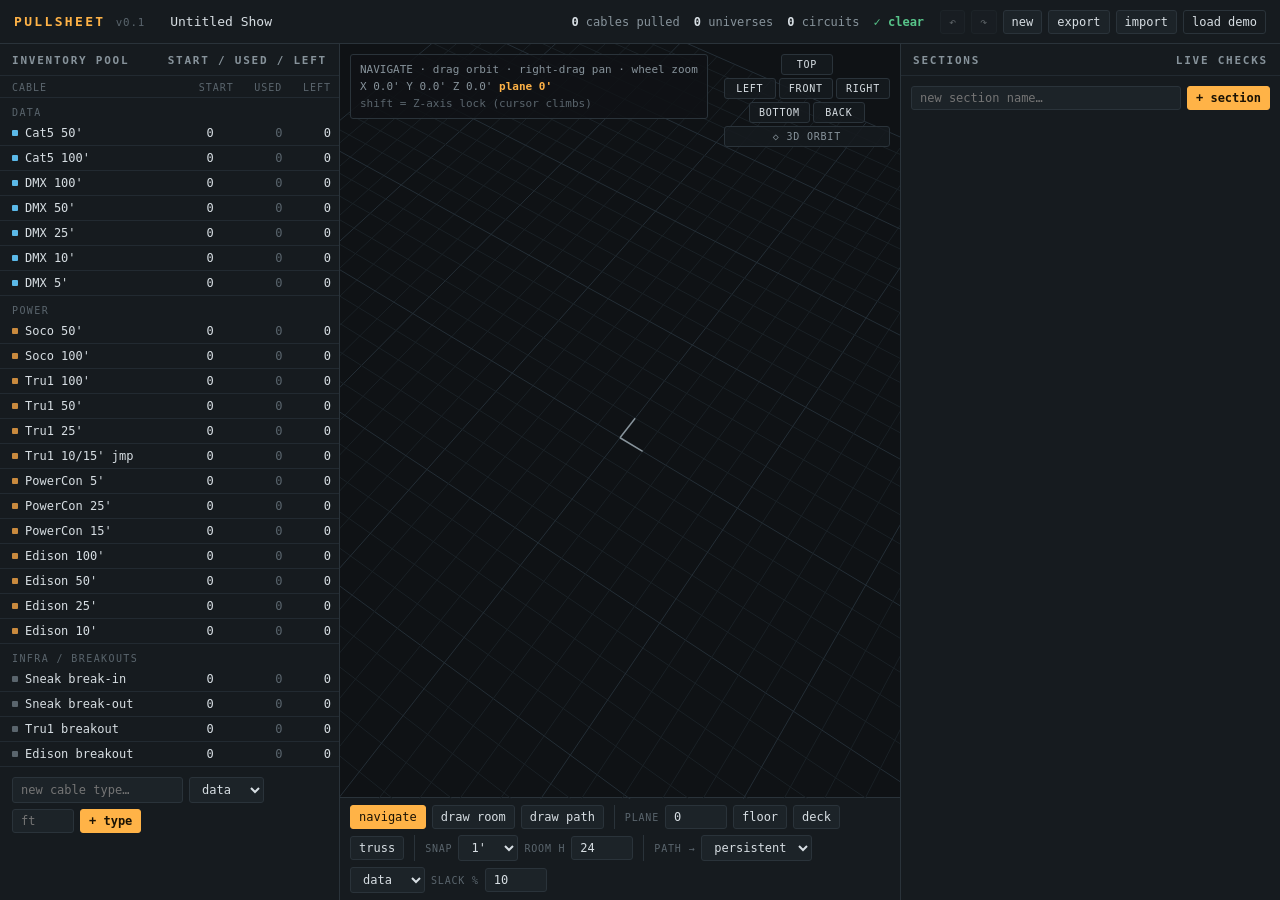
<file: app/index.html>
<!DOCTYPE html>
<html lang="en">
<head>
  <meta charset="utf-8">
  <meta name="viewport" content="width=device-width, initial-scale=1">
  <title>PullSheet — cable counts for live production</title>
  <link rel="stylesheet" href="style.css">
</head>
<body>
  <div id="shell">
    <header id="topbar">
      <span class="brand">PULLSHEET <small>v0.1</small></span>
      <input id="showname" type="text" aria-label="Show name">
      <div id="totals"></div>
      <div class="actions">
        <button id="btn-undo" title="undo (ctrl+z)" aria-label="Undo">↶</button>
        <button id="btn-redo" title="redo (ctrl+y)" aria-label="Redo">↷</button>
        <button id="btn-new">new</button>
        <button id="btn-export">export</button>
        <button id="btn-import">import</button>
        <input id="import-file" type="file" accept=".json" hidden>
        <button id="btn-demo" class="ghost">load demo</button>
      </div>
    </header>

    <aside id="left" class="panel">
      <div class="panel-head">Inventory pool <span class="spacer"></span> start / used / left</div>
      <table id="pool-table">
        <thead>
          <tr><th>Cable</th><th>Start</th><th>Used</th><th>Left</th></tr>
        </thead>
        <tbody id="pool-body"></tbody>
      </table>
      <div class="inv-add">
        <input id="nt-label" type="text" placeholder="new cable type…" aria-label="New cable type name">
        <select id="nt-kind" aria-label="New cable type kind">
          <option value="data">data</option>
          <option value="power">power</option>
          <option value="infra">infra</option>
        </select>
        <input id="nt-len" type="number" min="0" placeholder="ft" aria-label="New cable type length in feet">
        <button id="nt-add" class="primary">+ type</button>
      </div>
    </aside>

    <main id="mid">
      <div id="viewport-wrap">
        <canvas id="viewport"></canvas>
        <div id="gizmo" role="group" aria-label="Snap view">
          <button data-view="top">top</button>
          <div class="giz-row">
            <button data-view="left">left</button>
            <button data-view="front">front</button>
            <button data-view="right">right</button>
          </div>
          <div class="giz-row">
            <button data-view="bottom">bottom</button>
            <button data-view="back">back</button>
          </div>
          <button id="view-3d" class="giz-3d">◇ 3D orbit</button>
        </div>
        <div id="alert-banner" role="alert"></div>
        <div id="hud">
          <div id="hud-mode">NAVIGATE</div>
          <div><span id="hud-pos">X 0.0'  Y 0.0'  Z 0.0'</span>  <b id="hud-elev">plane 0'</b></div>
          <div class="hint" id="hud-pending"></div>
          <div class="hint">shift = Z-axis lock (cursor climbs)</div>
        </div>
      </div>
      <div id="vp-toolbar">
        <button id="mode-orbit">navigate</button>
        <button id="mode-room">draw room</button>
        <button id="mode-path">draw path</button>
        <span class="sep"></span>
        <label for="elev">plane</label>
        <input id="elev" type="number" value="0" step="1" min="0" aria-label="Working elevation in feet">
        <button data-elev="0">floor</button>
        <button data-elev="4">deck</button>
        <button data-elev="22">truss</button>
        <span class="sep"></span>
        <label for="snap">snap</label>
        <select id="snap" aria-label="Grid snap">
          <option value="1" selected>1'</option>
          <option value="5">5'</option>
          <option value="0">off</option>
        </select>
        <label for="room-h">room h</label>
        <input id="room-h" type="number" value="24" min="8" aria-label="Room height in feet">
        <span class="sep"></span>
        <label for="path-layer">path →</label>
        <select id="path-layer" aria-label="Layer for new paths"></select>
        <select id="path-kind" aria-label="Kind for new paths">
          <option value="data">data</option>
          <option value="power">power</option>
        </select>
        <label for="slack">slack %</label>
        <input id="slack" type="number" value="10" min="0" max="50" aria-label="Cable slack percent">
      </div>
    </main>

    <aside id="right" class="panel">
      <div class="panel-head">Sections <span class="spacer"></span> live checks</div>
      <div id="sections-host"></div>
      <div id="new-section">
        <input id="new-section-name" type="text" placeholder="new section name…" aria-label="New section name">
        <button id="btn-add-section" class="primary">+ section</button>
      </div>
    </aside>
  </div>

  <script src="core.js"></script>
  <script src="engine3d.js"></script>
  <script src="app.js"></script>
</body>
</html>
</file>
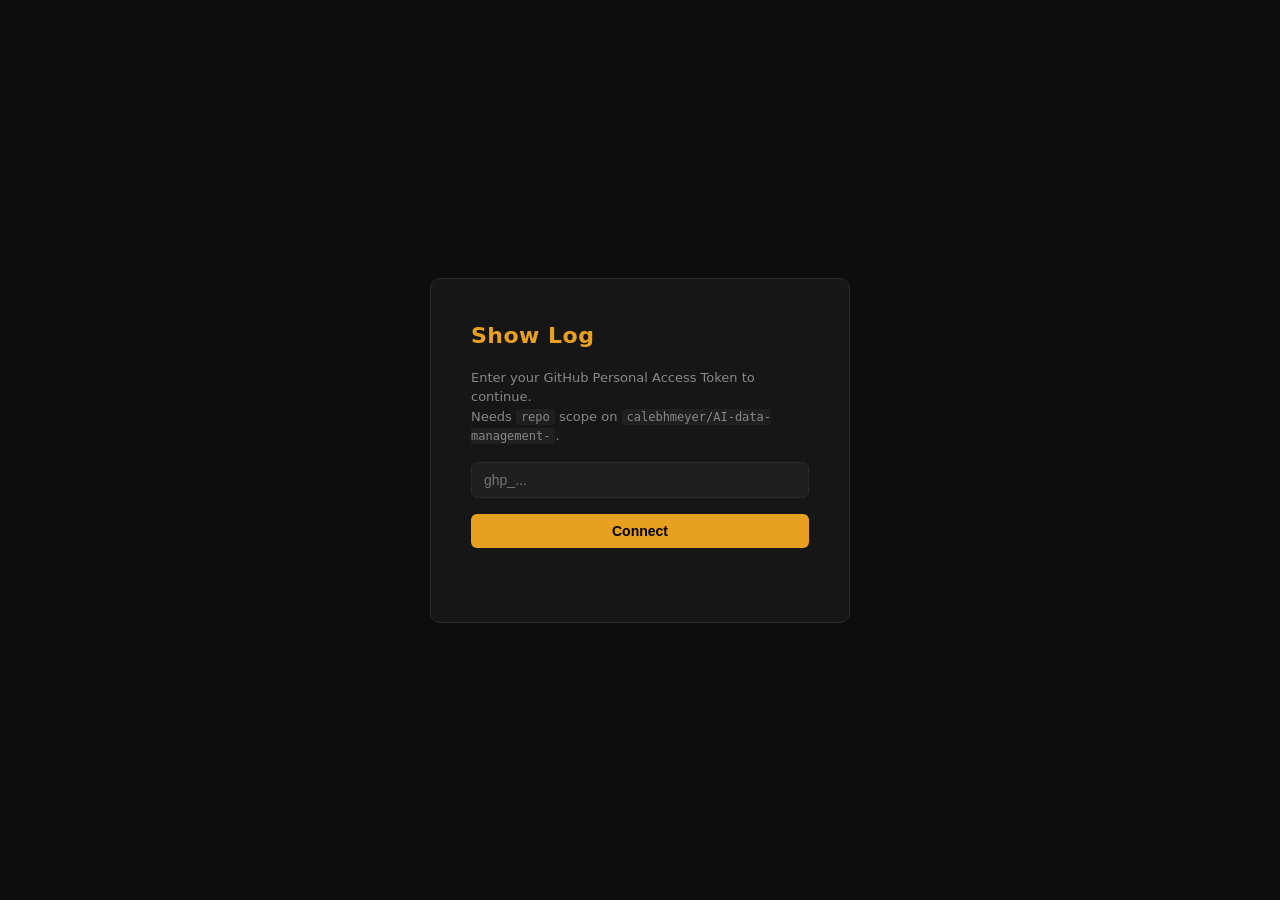
<file: docs/index.html>
<!DOCTYPE html>
<html lang="en">
<head>
  <meta charset="UTF-8">
  <meta name="viewport" content="width=device-width, initial-scale=1.0">
  <title>Show Log</title>
  <link rel="stylesheet" href="style.css">
</head>
<body>

  <!-- Auth screen -->
  <div id="auth-screen">
    <div class="auth-box">
      <h1>Show Log</h1>
      <p>Enter your GitHub Personal Access Token to continue.<br>
         Needs <code>repo</code> scope on <code>calebhmeyer/AI-data-management-</code>.</p>
      <input type="password" id="token-input" placeholder="ghp_..." autocomplete="off" />
      <button id="auth-btn">Connect</button>
      <p class="auth-error" id="auth-error"></p>
    </div>
  </div>

  <!-- Main app -->
  <div id="app" class="hidden">
    <nav>
      <span class="nav-title">Show Log</span>
      <span class="nav-stats" id="nav-stats"></span>
      <input type="search" id="search-input" placeholder="Search shows, crew, companies…" />
      <button id="logout-btn" class="ghost">Sign out</button>
    </nav>

    <div class="layout">
      <!-- Sidebar filters -->
      <aside id="sidebar">
        <div class="filter-group">
          <label>Type</label>
          <div id="type-filters" class="filter-chips"></div>
        </div>
        <div class="filter-group">
          <label>Role</label>
          <div id="role-filters" class="filter-chips"></div>
        </div>
        <div class="filter-group">
          <label>Companies</label>
          <div id="company-filters" class="filter-chips"></div>
        </div>
      </aside>

      <!-- Main content -->
      <main>
        <div id="loading" class="center-msg">Loading shows…</div>
        <div id="empty" class="center-msg hidden">No shows match your filters.</div>
        <div id="show-list"></div>
      </main>

      <!-- Detail panel -->
      <div id="detail-panel" class="hidden">
        <button id="close-detail" class="ghost close-btn">✕</button>
        <div id="detail-content"></div>
      </div>
    </div>
  </div>

  <script src="app.js"></script>
</body>
</html>
</file>
<file: app/style.css>
/* PullSheet v0.1 — console-dark, patch-sheet aesthetic.
   Deliberately single-theme: this is a lighting tool; its habitat is blackout. */

:root {
  --bg: #0F1215;
  --panel: #161B1F;
  --panel-2: #1C2328;
  --line: #2A333A;
  --line-soft: #222A31;
  --text: #D7DEE3;
  --muted: #87939B;
  --faint: #5A656D;
  --accent: #FFB347;        /* tungsten */
  --accent-ink: #1A1204;
  --ok: #57C489;
  --warn: #E5C84E;
  --crit: #F25B4E;
  --data: #5BB9E8;
  --power: #C98A3E;
  /* viewport */
  --v-grid: #1A2126;
  --v-grid-major: #242E36;
  --v-room: #66757F;
  --v-path: #5BB9E8;
  --v-path-power: #C98A3E;
  --v-cursor: #FFB347;
  --v-pending: #FFB347;
  --v-text: #87939B;
  --mono: ui-monospace, "SF Mono", "Cascadia Code", Menlo, Consolas, monospace;
  --ui: system-ui, -apple-system, "Segoe UI", sans-serif;
}

* { box-sizing: border-box; margin: 0; padding: 0; }

html, body { height: 100%; }
body {
  background: var(--bg);
  color: var(--text);
  font-family: var(--ui);
  font-size: 13px;
  overflow: hidden;
}

button, input, select {
  font-family: var(--mono);
  font-size: 12px;
  color: var(--text);
  background: var(--panel-2);
  border: 1px solid var(--line);
  border-radius: 3px;
  padding: 4px 8px;
}
input[type="number"] { width: 62px; }
input, select { min-width: 0; }
button { cursor: pointer; }
button:hover { border-color: var(--muted); }
button:disabled { opacity: 0.35; cursor: default; }
button:disabled:hover { border-color: var(--line); }
button:focus-visible, input:focus-visible, select:focus-visible {
  outline: 2px solid var(--accent);
  outline-offset: 1px;
}
button.primary {
  background: var(--accent);
  color: var(--accent-ink);
  border-color: var(--accent);
  font-weight: 700;
}
button.mode-on {
  background: var(--accent);
  color: var(--accent-ink);
  border-color: var(--accent);
}
button.ghost { background: transparent; }

/* ---------- shell ---------- */
#shell {
  display: grid;
  grid-template-rows: 44px 1fr;
  grid-template-columns: 340px 1fr 380px;
  grid-template-areas: "top top top" "left mid right";
  height: 100vh;
}

/* ---------- top bar ---------- */
#topbar {
  grid-area: top;
  display: flex;
  align-items: center;
  gap: 16px;
  padding: 0 14px;
  background: var(--panel);
  border-bottom: 1px solid var(--line);
}
#topbar .brand {
  font-family: var(--mono);
  font-weight: 700;
  letter-spacing: 0.18em;
  color: var(--accent);
  font-size: 13px;
}
#topbar .brand small {
  color: var(--faint);
  font-weight: 400;
  letter-spacing: 0.08em;
}
#showname {
  background: transparent;
  border: 1px solid transparent;
  font-size: 13px;
  width: 220px;
}
#showname:hover, #showname:focus { border-color: var(--line); }
#totals {
  display: flex;
  gap: 14px;
  margin-left: auto;
  font-family: var(--mono);
  font-variant-numeric: tabular-nums;
  color: var(--muted);
  font-size: 12px;
  white-space: nowrap;
}
#totals b { color: var(--text); font-weight: 600; }
#totals .alert-chip { color: var(--crit); font-weight: 700; }
#totals .alert-chip.clean { color: var(--ok); }
#topbar .actions { display: flex; gap: 6px; }

/* ---------- panels ---------- */
.panel {
  background: var(--panel);
  overflow-y: auto;
  min-height: 0;
}
#left { grid-area: left; border-right: 1px solid var(--line); }
#right { grid-area: right; border-left: 1px solid var(--line); }

.panel-head {
  position: sticky;
  top: 0;
  z-index: 2;
  display: flex;
  align-items: baseline;
  gap: 8px;
  padding: 10px 12px 8px;
  background: var(--panel);
  border-bottom: 1px solid var(--line-soft);
  font-family: var(--mono);
  font-size: 11px;
  font-weight: 700;
  letter-spacing: 0.16em;
  color: var(--muted);
  text-transform: uppercase;
}
.panel-head .spacer { flex: 1; }

/* ---------- pool table ---------- */
#pool-table { width: 100%; border-collapse: collapse; font-family: var(--mono); font-size: 12px; }
#pool-table th {
  text-align: right;
  font-weight: 400;
  color: var(--faint);
  font-size: 10px;
  letter-spacing: 0.1em;
  text-transform: uppercase;
  padding: 6px 8px 4px;
  border-bottom: 1px solid var(--line-soft);
}
#pool-table th:first-child { text-align: left; padding-left: 12px; }
#pool-table td {
  padding: 3px 8px;
  text-align: right;
  font-variant-numeric: tabular-nums;
  border-bottom: 1px solid var(--line-soft);
  white-space: nowrap;
}
#pool-table td:first-child { text-align: left; padding-left: 12px; color: var(--text); }
#pool-table .kind-tick {
  display: inline-block;
  width: 6px; height: 6px;
  margin-right: 7px;
  border-radius: 1px;
  vertical-align: 1px;
}
#pool-table .kind-data .kind-tick { background: var(--data); }
#pool-table .kind-power .kind-tick { background: var(--power); }
#pool-table .kind-infra .kind-tick { background: var(--faint); }
#pool-table .num-muted { color: var(--faint); }
#pool-table tr.short td { background: rgba(242, 91, 78, 0.13); }
#pool-table tr.short .rem { color: var(--crit); font-weight: 700; }
#pool-table tr.zero .rem { color: var(--warn); font-weight: 700; }
#pool-table tr.low .rem { color: var(--warn); }
#pool-table tr.group-head td {
  padding-top: 9px;
  color: var(--faint);
  font-size: 10px;
  letter-spacing: 0.14em;
  text-transform: uppercase;
  border-bottom: none;
}
.qty-edit {
  width: 48px;
  text-align: right;
  padding: 1px 4px;
  background: transparent;
  border-color: transparent;
}
.qty-edit:hover, .qty-edit:focus { border-color: var(--line); background: var(--panel-2); }

.inv-add { display: flex; gap: 6px; padding: 10px 12px; flex-wrap: wrap; }

/* ---------- viewport ---------- */
#mid {
  grid-area: mid;
  position: relative;
  display: flex;
  flex-direction: column;
  min-width: 0;
  background: var(--bg);
}
#viewport-wrap { flex: 1; position: relative; min-height: 0; }
#viewport { position: absolute; inset: 0; display: block; cursor: crosshair; }

#vp-toolbar {
  display: flex;
  align-items: center;
  gap: 6px;
  padding: 7px 10px;
  background: var(--panel);
  border-top: 1px solid var(--line);
  font-family: var(--mono);
  font-size: 11px;
  flex-wrap: wrap;
}
#vp-toolbar .sep { width: 1px; align-self: stretch; background: var(--line); margin: 0 4px; }
#vp-toolbar label { color: var(--faint); letter-spacing: 0.08em; text-transform: uppercase; font-size: 10px; }

#gizmo {
  position: absolute;
  top: 10px;
  right: 10px;
  display: flex;
  flex-direction: column;
  align-items: center;
  gap: 3px;
  z-index: 4;
}
#gizmo .giz-row { display: flex; gap: 3px; }
#gizmo button {
  font-size: 10px;
  letter-spacing: 0.08em;
  text-transform: uppercase;
  padding: 4px 9px;
  min-width: 52px;
  background: rgba(22, 27, 31, 0.85);
}
#gizmo button:hover { border-color: var(--accent); color: var(--accent); }
#gizmo button.view-on {
  background: var(--accent);
  color: var(--accent-ink);
  border-color: var(--accent);
}
#gizmo .giz-3d { width: 100%; color: var(--muted); }

#hud {
  position: absolute;
  left: 10px;
  top: 10px;
  font-family: var(--mono);
  font-size: 11px;
  color: var(--muted);
  background: rgba(15, 18, 21, 0.82);
  border: 1px solid var(--line);
  border-radius: 3px;
  padding: 6px 9px;
  pointer-events: none;
  font-variant-numeric: tabular-nums;
  line-height: 1.55;
}
#hud b { color: var(--accent); font-weight: 600; }
#hud .hint { color: var(--faint); }

/* ---------- sections ---------- */
.section-card {
  margin: 10px 10px 0;
  border: 1px solid var(--line);
  border-radius: 4px;
  background: var(--panel-2);
  overflow: hidden;
}
.section-card:last-child { margin-bottom: 10px; }
.section-title {
  display: flex;
  align-items: center;
  gap: 8px;
  padding: 8px 10px;
  cursor: pointer;
  border-left: 3px solid var(--faint);
}
.section-card.state-verified .section-title { border-left-color: var(--ok); }
.section-card.state-counted-only .section-title { border-left-color: var(--warn); }
.section-card.has-problems .section-title { border-left-color: var(--crit); }
.section-title h3 {
  font-family: var(--mono);
  font-size: 12px;
  font-weight: 700;
  letter-spacing: 0.1em;
  text-transform: uppercase;
  flex: 1;
}
.state-pill {
  font-family: var(--mono);
  font-size: 9px;
  letter-spacing: 0.12em;
  text-transform: uppercase;
  padding: 2px 7px;
  border-radius: 9px;
  border: 1px solid var(--line);
  color: var(--muted);
  white-space: nowrap;
}
.state-pill.verified { color: var(--ok); border-color: var(--ok); }
.state-pill.counted-only { color: var(--warn); border-color: var(--warn); }
.state-pill.problems { color: var(--crit); border-color: var(--crit); }

.section-body { padding: 4px 10px 10px; border-top: 1px solid var(--line-soft); }
.section-body h4 {
  font-family: var(--mono);
  font-size: 10px;
  letter-spacing: 0.14em;
  text-transform: uppercase;
  color: var(--faint);
  margin: 10px 0 4px;
}
.rowline {
  display: flex;
  align-items: center;
  gap: 6px;
  font-family: var(--mono);
  font-size: 12px;
  font-variant-numeric: tabular-nums;
  padding: 2px 0;
}
.rowline .grow { flex: 1; min-width: 0; overflow: hidden; text-overflow: ellipsis; white-space: nowrap; }
.rowline .role-hr { color: var(--accent); }
.rowline .role-sp { color: var(--faint); }
.rowline .del {
  background: none; border: none; color: var(--faint);
  padding: 0 4px; font-size: 13px; line-height: 1;
}
.rowline .del:hover { color: var(--crit); }
.badge {
  font-family: var(--mono);
  font-size: 10px;
  padding: 1px 6px;
  border-radius: 3px;
  border: 1px solid var(--line);
  color: var(--muted);
  white-space: nowrap;
}
.badge.ok { color: var(--ok); border-color: rgba(87, 196, 137, 0.5); }
.badge.warn { color: var(--warn); border-color: rgba(229, 200, 78, 0.5); }
.badge.crit { color: var(--crit); border-color: rgba(242, 91, 78, 0.55); }
.badge.data { color: var(--data); border-color: rgba(91, 185, 232, 0.5); }

.problems { margin-top: 8px; display: flex; flex-direction: column; gap: 4px; }
.problem {
  font-family: var(--mono);
  font-size: 11px;
  color: var(--crit);
  background: rgba(242, 91, 78, 0.1);
  border: 1px solid rgba(242, 91, 78, 0.35);
  border-radius: 3px;
  padding: 4px 8px;
}
.checks { display: flex; flex-wrap: wrap; gap: 4px; margin-top: 8px; }

.addform { display: flex; gap: 5px; flex-wrap: wrap; margin-top: 6px; align-items: center; }
.addform select { max-width: 130px; }
.addform input[type="text"] { width: 110px; }

.path-row { align-items: center; }
.path-suggest {
  font-family: var(--mono);
  font-size: 11px;
  color: var(--muted);
  padding: 4px 0 2px;
}
.path-suggest b { color: var(--data); font-weight: 600; }
.path-suggest .no { color: var(--crit); }

#new-section { margin: 10px; display: flex; gap: 6px; }
#new-section input { flex: 1; }

/* alert banner */
#alert-banner {
  display: none;
  position: absolute;
  top: 10px;
  left: 50%;
  transform: translateX(-50%);
  z-index: 5;
  font-family: var(--mono);
  font-size: 12px;
  font-weight: 700;
  color: #fff;
  background: var(--crit);
  border-radius: 3px;
  padding: 7px 14px;
  letter-spacing: 0.06em;
  box-shadow: 0 4px 18px rgba(0, 0, 0, 0.5);
}
#alert-banner.show { display: block; }

@media (prefers-reduced-motion: no-preference) {
  #alert-banner.show { animation: pulse 1.2s ease-in-out infinite alternate; }
  @keyframes pulse { from { opacity: 1; } to { opacity: 0.75; } }
}

/* narrow screens: stack panels (prototype-grade responsiveness) */
@media (max-width: 980px) {
  #shell {
    grid-template-columns: 1fr;
    grid-template-rows: 44px 40vh 1fr 1fr;
    grid-template-areas: "top" "mid" "left" "right";
  }
  #left, #right { border: none; border-top: 1px solid var(--line); }
  body { overflow: auto; }
}
</file>
<file: docs/style.css>
/* ── Reset & Base ── */
*, *::before, *::after { box-sizing: border-box; margin: 0; padding: 0; }

:root {
  --bg:        #0d0d0d;
  --surface:   #161616;
  --surface2:  #1f1f1f;
  --border:    #2a2a2a;
  --accent:    #e8a020;
  --accent-dim:#7a5010;
  --text:      #e0e0e0;
  --text-dim:  #888;
  --text-muted:#555;
  --green:     #3dbd6e;
  --red:       #e05050;
  --radius:    6px;
  --nav-h:     52px;
}

html, body { height: 100%; background: var(--bg); color: var(--text); font-family: 'Inter', system-ui, sans-serif; font-size: 14px; line-height: 1.5; }

.hidden { display: none !important; }

/* ── Auth Screen ── */
#auth-screen {
  display: flex; align-items: center; justify-content: center;
  min-height: 100vh;
}
.auth-box {
  background: var(--surface); border: 1px solid var(--border); border-radius: 10px;
  padding: 40px; width: 420px; display: flex; flex-direction: column; gap: 16px;
}
.auth-box h1 { font-size: 22px; color: var(--accent); letter-spacing: 0.5px; }
.auth-box p  { color: var(--text-dim); font-size: 13px; }
.auth-box code { background: var(--surface2); padding: 1px 5px; border-radius: 3px; font-size: 12px; }

input[type="password"], input[type="search"] {
  background: var(--surface2); border: 1px solid var(--border); border-radius: var(--radius);
  color: var(--text); padding: 9px 12px; font-size: 14px; width: 100%; outline: none;
}
input:focus { border-color: var(--accent); }

button {
  background: var(--accent); color: #000; border: none; border-radius: var(--radius);
  padding: 9px 18px; font-size: 14px; font-weight: 600; cursor: pointer; transition: opacity .15s;
}
button:hover { opacity: .85; }
button.ghost {
  background: transparent; color: var(--text-dim); border: 1px solid var(--border);
}
button.ghost:hover { color: var(--text); border-color: var(--text-dim); }

.auth-error { color: var(--red); font-size: 13px; min-height: 18px; }

/* ── Nav ── */
nav {
  position: fixed; top: 0; left: 0; right: 0; height: var(--nav-h);
  background: var(--surface); border-bottom: 1px solid var(--border);
  display: flex; align-items: center; gap: 16px; padding: 0 20px; z-index: 100;
}
.nav-title { font-size: 16px; font-weight: 700; color: var(--accent); white-space: nowrap; }
.nav-stats  { color: var(--text-muted); font-size: 12px; white-space: nowrap; }
nav input[type="search"] { flex: 1; max-width: 360px; }

/* ── Layout ── */
.layout {
  display: flex; margin-top: var(--nav-h); height: calc(100vh - var(--nav-h));
}

aside {
  width: 200px; flex-shrink: 0; border-right: 1px solid var(--border);
  padding: 20px 16px; overflow-y: auto;
  display: flex; flex-direction: column; gap: 20px;
}
.filter-group label { display: block; font-size: 11px; font-weight: 600; text-transform: uppercase;
  letter-spacing: .8px; color: var(--text-muted); margin-bottom: 8px; }
.filter-chips { display: flex; flex-direction: column; gap: 4px; }
.chip {
  background: var(--surface2); border: 1px solid var(--border); border-radius: 4px;
  padding: 4px 10px; font-size: 12px; cursor: pointer; color: var(--text-dim);
  transition: all .12s; white-space: nowrap; overflow: hidden; text-overflow: ellipsis;
}
.chip:hover { border-color: var(--accent-dim); color: var(--text); }
.chip.active { background: var(--accent-dim); border-color: var(--accent); color: var(--accent); }

main {
  flex: 1; overflow-y: auto; padding: 20px;
  display: flex; flex-direction: column; gap: 12px;
}

.center-msg { color: var(--text-dim); text-align: center; margin-top: 60px; font-size: 15px; }

/* ── Show Cards ── */
.show-card {
  background: var(--surface); border: 1px solid var(--border); border-radius: 8px;
  padding: 16px 20px; cursor: pointer; transition: border-color .12s;
}
.show-card:hover { border-color: var(--accent-dim); }
.show-card.active { border-color: var(--accent); }

.card-top { display: flex; align-items: baseline; gap: 12px; margin-bottom: 6px; }
.card-title { font-size: 15px; font-weight: 600; color: var(--text); }
.card-client { color: var(--accent); font-size: 13px; }
.card-date  { color: var(--text-muted); font-size: 12px; margin-left: auto; }
.card-type  { font-size: 11px; color: var(--text-muted); background: var(--surface2);
  border: 1px solid var(--border); border-radius: 3px; padding: 2px 7px; }

.card-role  { font-size: 13px; color: var(--text-dim); margin-bottom: 6px; }

.card-pills { display: flex; flex-wrap: wrap; gap: 6px; }
.pill { font-size: 11px; padding: 2px 8px; border-radius: 3px; }
.pill-company { background: #1a2030; color: #6090d0; border: 1px solid #223; }
.pill-incident { background: #2a1010; color: var(--red); border: 1px solid #3a2020; }

/* ── Detail Panel ── */
#detail-panel {
  width: 380px; flex-shrink: 0; border-left: 1px solid var(--border);
  overflow-y: auto; padding: 24px 20px; position: relative;
}
.close-btn { position: absolute; top: 16px; right: 16px; padding: 4px 10px; font-size: 14px; }

#detail-content { display: flex; flex-direction: column; gap: 20px; padding-top: 8px; }

.detail-header h2 { font-size: 18px; font-weight: 700; margin-bottom: 4px; }
.detail-header .client-line { color: var(--accent); font-size: 14px; }
.detail-header .meta-line   { color: var(--text-muted); font-size: 12px; margin-top: 4px; }

.detail-section h3 {
  font-size: 11px; font-weight: 600; text-transform: uppercase;
  letter-spacing: .8px; color: var(--text-muted); margin-bottom: 10px;
  padding-bottom: 6px; border-bottom: 1px solid var(--border);
}

.kv-list { display: flex; flex-direction: column; gap: 6px; }
.kv { display: flex; gap: 8px; }
.kv-key { color: var(--text-muted); font-size: 12px; min-width: 80px; flex-shrink: 0; }
.kv-val { color: var(--text); font-size: 13px; }

.fixture-row { color: var(--text-dim); font-size: 13px; }
.fixture-row .qty { color: var(--accent); font-weight: 600; margin-right: 4px; }
.fixture-strike { text-decoration: line-through; color: var(--text-muted); }

.crew-item { display: flex; flex-direction: column; gap: 1px; padding: 8px 0; border-bottom: 1px solid var(--border); }
.crew-item:last-child { border-bottom: none; }
.crew-name { font-size: 13px; font-weight: 500; }
.crew-meta { font-size: 12px; color: var(--text-dim); }

.incident-box {
  background: #1e0f0f; border: 1px solid #3a1515; border-radius: 6px; padding: 12px;
  display: flex; flex-direction: column; gap: 8px;
}
.incident-label { font-size: 11px; font-weight: 600; text-transform: uppercase; letter-spacing: .5px; }
.incident-label.minor    { color: #c08020; }
.incident-label.moderate { color: #d05020; }
.incident-label.significant { color: var(--red); }
.incident-desc   { font-size: 13px; color: var(--text-dim); line-height: 1.5; }
.incident-lesson { font-size: 13px; color: var(--green); line-height: 1.5; }
.lesson-label    { font-size: 11px; color: var(--text-muted); text-transform: uppercase;
  letter-spacing: .5px; margin-bottom: 3px; }

.notes-text { font-size: 13px; color: var(--text-dim); line-height: 1.6; white-space: pre-wrap; }
.show-summary { font-size: 13px; color: var(--text-dim); margin-top: 8px; line-height: 1.5; font-style: italic; }
.unknown { color: var(--text-muted); font-style: italic; }

/* ── Responsive ── */
@media (max-width: 900px) {
  aside { display: none; }
  #detail-panel { width: 100%; position: fixed; top: var(--nav-h); right: 0; bottom: 0;
    background: var(--bg); z-index: 50; }
}
</file>
